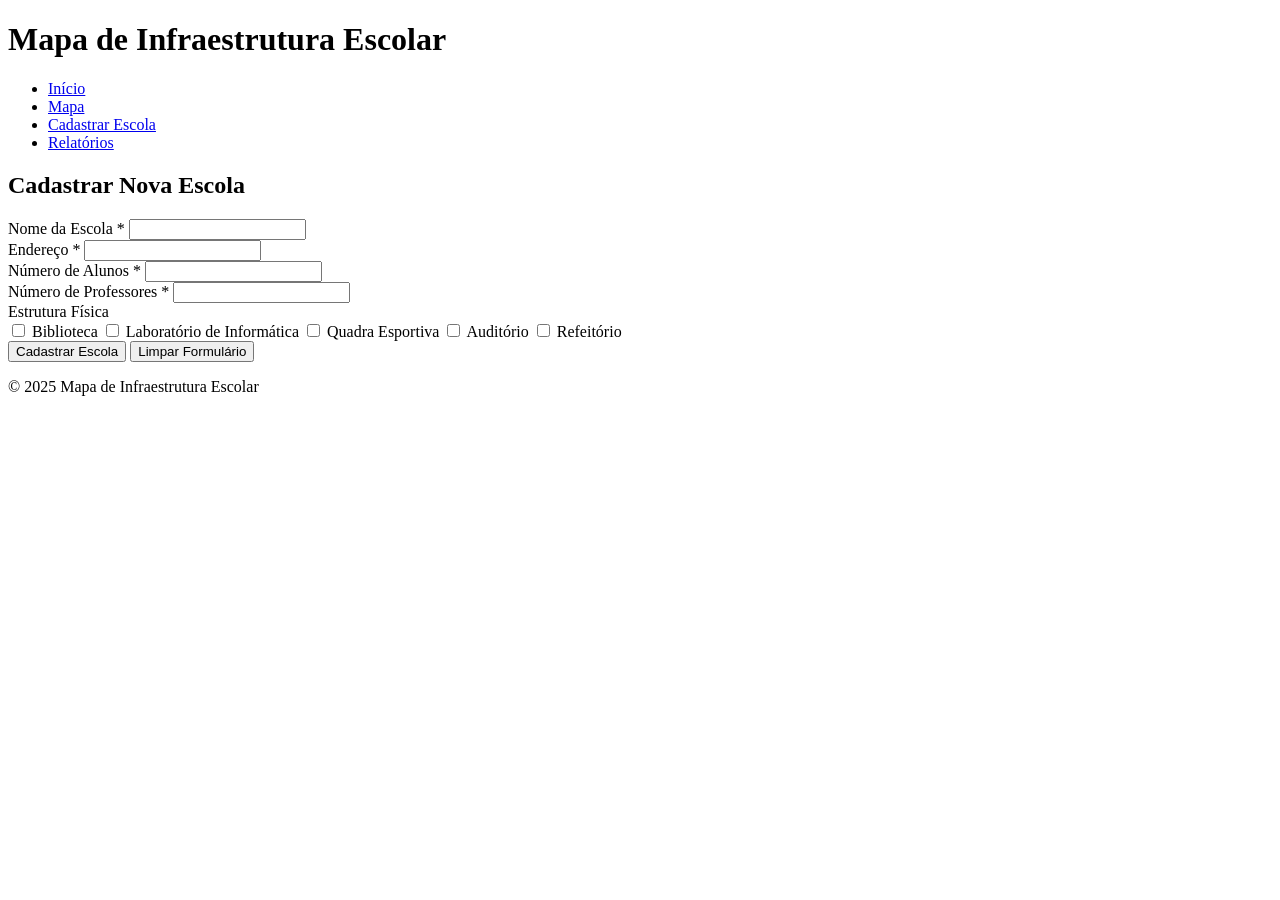
<file: templates/cadastro.html>
<!DOCTYPE html>
<html lang="pt-BR">
<head>
    <meta charset="UTF-8">
    <meta name="viewport" content="width=device-width, initial-scale=1.0">
    <title>Cadastrar Escola - Mapa de Infraestrutura Escolar</title>
<link rel="stylesheet" href="http://localhost:8080/static/css/style.css"></head>
<body>
    <header class="header">
        <div class="container">
            <h1 class="logo">Mapa de Infraestrutura Escolar</h1>
            <nav class="nav">
                <ul class="nav-list">
                    <li><a href="/" class="nav-link">Início</a></li>
                    <li><a href="/mapa" class="nav-link">Mapa</a></li>
                    <li><a href="/cadastro" class="nav-link active">Cadastrar Escola</a></li>
                    <li><a href="/relatorios" class="nav-link">Relatórios</a></li>
                </ul>
            </nav>
        </div>
    </header>

    <main class="main">
        <div class="container">
            <h2 class="page-title">Cadastrar Nova Escola</h2>
            <form id="school-form" class="school-form">
                <div class="form-group">
                    <label for="school-name">Nome da Escola *</label>
                    <input type="text" id="school-name" class="form-control" required>
                </div>
                
                <div class="form-group">
                    <label for="school-address">Endereço *</label>
                    <input type="text" id="school-address" class="form-control" required>
                </div>
                
                <div class="form-row">
                    <div class="form-group">
                        <label for="students-count">Número de Alunos *</label>
                        <input type="number" id="students-count" class="form-control" min="0" required>
                    </div>
                    
                    <div class="form-group">
                        <label for="teachers-count">Número de Professores *</label>
                        <input type="number" id="teachers-count" class="form-control" min="0" required>
                    </div>
                </div>
                
                <div class="form-group">
                    <label>Estrutura Física</label>
                    <div class="checkbox-group">
                        <label class="checkbox-label">
                            <input type="checkbox" name="infrastructure" value="library"> Biblioteca
                        </label>
                        <label class="checkbox-label">
                            <input type="checkbox" name="infrastructure" value="lab"> Laboratório de Informática
                        </label>
                        <label class="checkbox-label">
                            <input type="checkbox" name="infrastructure" value="sports"> Quadra Esportiva
                        </label>
                        <label class="checkbox-label">
                            <input type="checkbox" name="infrastructure" value="auditorium"> Auditório
                        </label>
                        <label class="checkbox-label">
                            <input type="checkbox" name="infrastructure" value="cafeteria"> Refeitório
                        </label>
                    </div>
                </div>
                
                <div class="form-actions">
                    <button type="submit" class="btn btn-primary">Cadastrar Escola</button>
                    <button type="reset" class="btn btn-secondary">Limpar Formulário</button>
                </div>
            </form>
        </div>
    </main>

    <footer class="footer">
        <div class="container">
            <p>&copy; 2025 Mapa de Infraestrutura Escolar</p>
        </div>
    </footer>

    <script src="/static/js/scripts.js"></script>
</body>
</html>
</file>
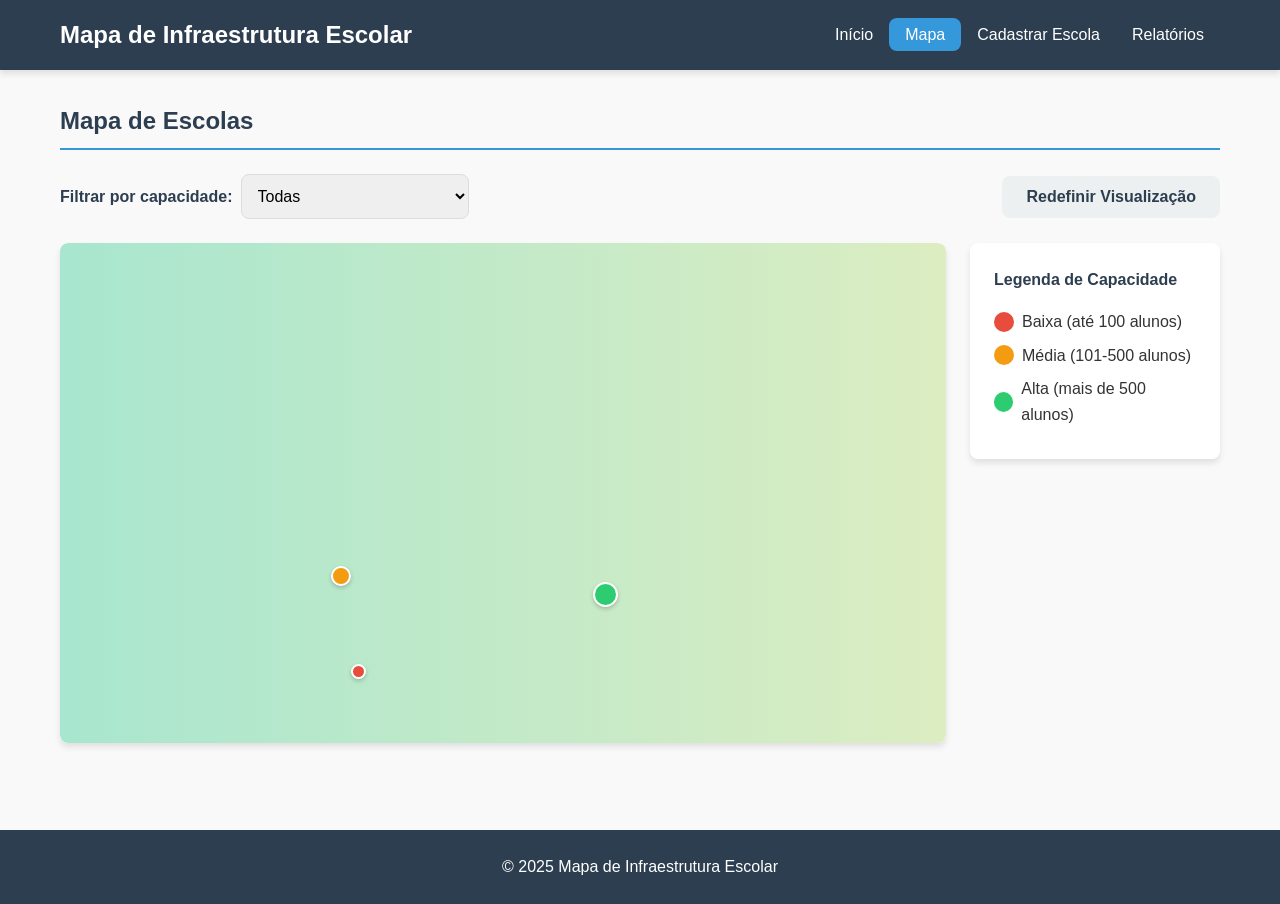
<file: templates/Mapa.html>
<!DOCTYPE html>
<html lang="pt-BR">
<head>
    <meta charset="UTF-8">
    <meta name="viewport" content="width=device-width, initial-scale=1.0">
    <title>Mapa de Escolas - Mapa de Infraestrutura Escolar</title>
    <link rel="stylesheet" href="/static/css/style.css">
</head>
<body>
    <header class="header">
        <div class="container">
            <h1 class="logo">Mapa de Infraestrutura Escolar</h1>
            <nav class="nav">
                <ul class="nav-list">
                    <li><a href="/" class="nav-link">Início</a></li>
                    <li><a href="/mapa" class="nav-link active">Mapa</a></li>
                    <li><a href="/cadastro" class="nav-link">Cadastrar Escola</a></li>
                    <li><a href="/relatorios" class="nav-link">Relatórios</a></li>
                </ul>
            </nav>
        </div>
    </header>

    <main class="main">
        <div class="container">
            <h2 class="page-title">Mapa de Escolas</h2>
            <div class="map-controls">
                <div class="filter-group">
                    <label for="capacity-filter">Filtrar por capacidade:</label>
                    <select id="capacity-filter" class="form-control">
                        <option value="all">Todas</option>
                        <option value="low">Baixa (até 100 alunos)</option>
                        <option value="medium">Média (101-500 alunos)</option>
                        <option value="high">Alta (mais de 500 alunos)</option>
                    </select>
                </div>
                <button id="reset-map" class="btn btn-secondary">Redefinir Visualização</button>
            </div>
            <div class="map-container">
                <div id="school-map" class="school-map">
                    <div class="map-placeholder">
                        <p>Carregando mapa...</p>
                    </div>
                </div>
                <div class="map-legend">
                    <h4>Legenda de Capacidade</h4>
                    <div class="legend-item">
                        <span class="legend-color low-capacity"></span>
                        <span>Baixa (até 100 alunos)</span>
                    </div>
                    <div class="legend-item">
                        <span class="legend-color medium-capacity"></span>
                        <span>Média (101-500 alunos)</span>
                    </div>
                    <div class="legend-item">
                        <span class="legend-color high-capacity"></span>
                        <span>Alta (mais de 500 alunos)</span>
                    </div>
                </div>
            </div>
        </div>
    </main>

    <footer class="footer">
        <div class="container">
            <p>&copy; 2025 Mapa de Infraestrutura Escolar</p>
        </div>
    </footer>

    <script src="/static/js/scripts.js"></script>
</body>
</html>
</file>
<file: static/css/style.css>
/* ===== VARIÁVEIS E CONFIGURAÇÕES GLOBAIS ===== */
:root {
    --primary-color: #3498db;
    --primary-dark: #2980b9;
    --secondary-color: #2ecc71;
    --secondary-dark: #27ae60;
    --light-color: #ecf0f1;
    --dark-color: #2c3e50;
    --danger-color: #e74c3c;
    --warning-color: #f39c12;
    --success-color: #2ecc71;
    --border-radius: 8px;
    --box-shadow: 0 4px 6px rgba(0, 0, 0, 0.1);
    --transition: all 0.3s ease;
}

* {
    margin: 0;
    padding: 0;
    box-sizing: border-box;
}

body {
    font-family: 'Segoe UI', Tahoma, Geneva, Verdana, sans-serif;
    line-height: 1.6;
    color: #333;
    background-color: #f9f9f9;
}

/* ===== CABEÇALHO ===== */
.header {
    background-color: var(--dark-color);
    color: white;
    padding: 1rem 0;
    position: fixed;
    top: 0;
    width: 100%;
    z-index: 1000;
    box-shadow: var(--box-shadow);
}

.container {
    width: 100%;
    max-width: 1200px;
    margin: 0 auto;
    padding: 0 20px;
}

.header .container {
    display: flex;
    justify-content: space-between;
    align-items: center;
}

.logo {
    font-size: 1.5rem;
    font-weight: 700;
}

.nav-list {
    display: flex;
    list-style: none;
}

.nav-link {
    color: white;
    text-decoration: none;
    padding: 0.5rem 1rem;
    border-radius: var(--border-radius);
    transition: var(--transition);
}

.nav-link:hover,
.nav-link.active {
    background-color: var(--primary-color);
}

/* ===== CONTEÚDO PRINCIPAL ===== */
.main {
    margin-top: 70px;
    min-height: calc(100vh - 140px);
    padding: 2rem 0;
}

.page-title {
    margin-bottom: 1.5rem;
    color: var(--dark-color);
    border-bottom: 2px solid var(--primary-color);
    padding-bottom: 0.5rem;
}

/* ===== BOTÕES ===== */
.btn {
    display: inline-block;
    padding: 0.75rem 1.5rem;
    border: none;
    border-radius: var(--border-radius);
    cursor: pointer;
    font-size: 1rem;
    font-weight: 600;
    text-decoration: none;
    text-align: center;
    transition: var(--transition);
}

.btn-primary {
    background-color: var(--primary-color);
    color: white;
}

.btn-primary:hover {
    background-color: var(--primary-dark);
}

.btn-secondary {
    background-color: var(--light-color);
    color: var(--dark-color);
}

.btn-secondary:hover {
    background-color: #dde4e6;
}

/* ===== HOME ===== */
.hero {
    text-align: center;
    padding: 3rem 0;
    background: linear-gradient(135deg, var(--primary-color), var(--primary-dark));
    color: white;
    border-radius: var(--border-radius);
    margin-bottom: 3rem;
}

.hero-title {
    font-size: 2.5rem;
    margin-bottom: 1rem;
}

.hero-description {
    font-size: 1.2rem;
    max-width: 800px;
    margin: 0 auto 2rem;
}

.features {
    display: grid;
    grid-template-columns: repeat(auto-fit, minmax(300px, 1fr));
    gap: 2rem;
    margin-top: 2rem;
}

.feature-card {
    background: white;
    padding: 2rem;
    border-radius: var(--border-radius);
    box-shadow: var(--box-shadow);
    text-align: center;
    transition: var(--transition);
}

.feature-card:hover {
    transform: translateY(-5px);
}

.feature-icon {
    font-size: 3rem;
    margin-bottom: 1rem;
}

.feature-card h3 {
    margin-bottom: 1rem;
    color: var(--dark-color);
}

/* ===== MAPA ===== */
.map-controls {
    display: flex;
    justify-content: space-between;
    align-items: center;
    margin-bottom: 1.5rem;
    flex-wrap: wrap;
    gap: 1rem;
}

.map-container {
    display: grid;
    grid-template-columns: 1fr 250px;
    gap: 1.5rem;
}

.school-map {
    background: white;
    border-radius: var(--border-radius);
    box-shadow: var(--box-shadow);
    height: 500px;
    overflow: hidden;
    position: relative;
}

.map-placeholder {
    display: flex;
    justify-content: center;
    align-items: center;
    height: 100%;
    color: #777;
}

.map-legend {
    background: white;
    padding: 1.5rem;
    border-radius: var(--border-radius);
    box-shadow: var(--box-shadow);
    height: fit-content;
}

.map-legend h4 {
    margin-bottom: 1rem;
    color: var(--dark-color);
}

.legend-item {
    display: flex;
    align-items: center;
    margin-bottom: 0.5rem;
}

.legend-color {
    width: 20px;
    height: 20px;
    border-radius: 50%;
    margin-right: 0.5rem;
}

.low-capacity {
    background-color: #e74c3c;
}

.medium-capacity {
    background-color: #f39c12;
}

.high-capacity {
    background-color: #2ecc71;
}

/* ===== FORMULÁRIOS ===== */
.school-form {
    background: white;
    padding: 2rem;
    border-radius: var(--border-radius);
    box-shadow: var(--box-shadow);
    max-width: 800px;
    margin: 0 auto;
}

.form-group {
    margin-bottom: 1.5rem;
}

.form-row {
    display: grid;
    grid-template-columns: 1fr 1fr;
    gap: 1rem;
}

.form-control {
    width: 100%;
    padding: 0.75rem;
    border: 1px solid #ddd;
    border-radius: var(--border-radius);
    font-size: 1rem;
    transition: var(--transition);
}

.form-control:focus {
    border-color: var(--primary-color);
    outline: none;
    box-shadow: 0 0 0 2px rgba(52, 152, 219, 0.2);
}

label {
    display: block;
    margin-bottom: 0.5rem;
    font-weight: 600;
    color: var(--dark-color);
}

.checkbox-group {
    display: flex;
    flex-wrap: wrap;
    gap: 1rem;
    margin-top: 0.5rem;
}

.checkbox-label {
    display: flex;
    align-items: center;
    gap: 0.5rem;
    font-weight: normal;
    cursor: pointer;
    padding: 0.5rem;
    border-radius: var(--border-radius);
    transition: var(--transition);
}

.checkbox-label:hover {
    background-color: var(--light-color);
}

.checkbox-label input[type="checkbox"] {
    width: 18px;
    height: 18px;
    cursor: pointer;
}

.form-actions {
    display: flex;
    gap: 1rem;
    justify-content: flex-end;
    margin-top: 2rem;
    padding-top: 1.5rem;
    border-top: 1px solid #eee;
}

/* ===== RELATÓRIOS ===== */
.report-controls {
    display: flex;
    justify-content: space-between;
    align-items: center;
    margin-bottom: 2rem;
    flex-wrap: wrap;
    gap: 1rem;
    background: white;
    padding: 1.5rem;
    border-radius: var(--border-radius);
    box-shadow: var(--box-shadow);
}

.filter-group {
    display: flex;
    align-items: center;
    gap: 0.5rem;
}

.filter-group label {
    margin-bottom: 0;
    white-space: nowrap;
    font-weight: 600;
}

.charts-container {
    display: grid;
    grid-template-columns: repeat(auto-fit, minmax(400px, 1fr));
    gap: 2rem;
    margin-bottom: 3rem;
}

.chart-wrapper {
    background: white;
    padding: 1.5rem;
    border-radius: var(--border-radius);
    box-shadow: var(--box-shadow);
    height: 400px;
    display: flex;
    align-items: center;
    justify-content: center;
}

.chart-wrapper canvas {
    max-width: 100%;
    max-height: 100%;
}

.statistics-summary {
    background: white;
    padding: 2rem;
    border-radius: var(--border-radius);
    box-shadow: var(--box-shadow);
}

.statistics-summary h3 {
    margin-bottom: 1.5rem;
    color: var(--dark-color);
    border-bottom: 2px solid var(--primary-color);
    padding-bottom: 0.5rem;
}

.stats-grid {
    display: grid;
    grid-template-columns: repeat(auto-fit, minmax(200px, 1fr));
    gap: 1.5rem;
}

.stat-card {
    text-align: center;
    padding: 1.5rem;
    border-radius: var(--border-radius);
    background: var(--light-color);
    transition: var(--transition);
}

.stat-card:hover {
    transform: translateY(-5px);
    box-shadow: var(--box-shadow);
}

.stat-card h4 {
    margin-bottom: 0.5rem;
    color: var(--dark-color);
    font-size: 0.9rem;
    text-transform: uppercase;
    letter-spacing: 0.5px;
}

.stat-card p {
    font-size: 2rem;
    font-weight: 700;
    color: var(--primary-color);
    margin: 0;
}

/* ===== RODAPÉ ===== */
.footer {
    background-color: var(--dark-color);
    color: white;
    text-align: center;
    padding: 1.5rem 0;
}

/* ===== RESPONSIVIDADE ===== */
@media (max-width: 768px) {
    .header .container {
        flex-direction: column;
        gap: 1rem;
    }
    
    .nav-list {
        flex-wrap: wrap;
        justify-content: center;
    }
    
    .hero-title {
        font-size: 2rem;
    }
    
    .hero-description {
        font-size: 1.1rem;
    }
    
    .features {
        grid-template-columns: 1fr;
    }
    
    .map-container {
        grid-template-columns: 1fr;
    }
    
    .form-row {
        grid-template-columns: 1fr;
    }
    
    .form-actions {
        flex-direction: column;
    }
    
    .checkbox-group {
        flex-direction: column;
        gap: 0.5rem;
    }
    
    .report-controls {
        flex-direction: column;
        align-items: flex-start;
    }
    
    .charts-container {
        grid-template-columns: 1fr;
    }
    
    .chart-wrapper {
        height: 300px;
    }
    
    .stats-grid {
        grid-template-columns: repeat(2, 1fr);
    }
    
    .stat-card p {
        font-size: 1.5rem;
    }

    /* ===== ESTILOS DE AUTENTICAÇÃO ===== */
.auth-container {
    display: flex;
    justify-content: center;
    align-items: center;
    min-height: 60vh;
    padding: 2rem 0;
}

.auth-card {
    background: white;
    padding: 2rem;
    border-radius: var(--border-radius);
    box-shadow: var(--box-shadow);
    width: 100%;
    max-width: 400px;
}

.auth-form {
    margin: 1.5rem 0;
}

.btn-block {
    width: 100%;
    margin-top: 1rem;
}

.auth-links {
    text-align: center;
    margin-top: 1.5rem;
    padding-top: 1.5rem;
    border-top: 1px solid #eee;
}

.auth-links a {
    color: var(--primary-color);
    text-decoration: none;
}

.auth-links a:hover {
    text-decoration: underline;
}

.alert {
    padding: 0.75rem 1rem;
    border-radius: var(--border-radius);
    margin-bottom: 1rem;
}

.alert-error {
    background-color: #fee;
    border: 1px solid #fcc;
    color: #c33;
}

/* ===== DASHBOARD ===== */
.dashboard {
    max-width: 1000px;
    margin: 0 auto;
}

.user-info {
    margin-bottom: 2rem;
}

.user-card {
    background: white;
    padding: 2rem;
    border-radius: var(--border-radius);
    box-shadow: var(--box-shadow);
    text-align: center;
}

.dashboard-actions {
    display: grid;
    grid-template-columns: repeat(auto-fit, minmax(250px, 1fr));
    gap: 1.5rem;
}

.action-card {
    background: white;
    padding: 1.5rem;
    border-radius: var(--border-radius);
    box-shadow: var(--box-shadow);
    text-align: center;
}

.action-card h4 {
    margin-bottom: 0.5rem;
    color: var(--dark-color);
}

.action-card p {
    margin-bottom: 1rem;
    color: #666;
}

.welcome-message {
    text-align: center;
    font-size: 1.2rem;
    margin: 1rem 0;
    color: var(--success-color);
}

.auth-buttons {
    display: flex;
    gap: 1rem;
    justify-content: center;
    margin-top: 1rem;
}

/* ===== RESPONSIVIDADE ===== */
@media (max-width: 768px) {
    .auth-card {
        margin: 0 1rem;
        padding: 1.5rem;
    }
    
    .dashboard-actions {
        grid-template-columns: 1fr;
    }
    
    .auth-buttons {
        flex-direction: column;
        align-items: center;
    }
}
}

@media (max-width: 480px) {
    .stats-grid {
        grid-template-columns: 1fr;
    }
    
    .chart-wrapper {
        height: 250px;
        padding: 1rem;
    }
}
</file>
